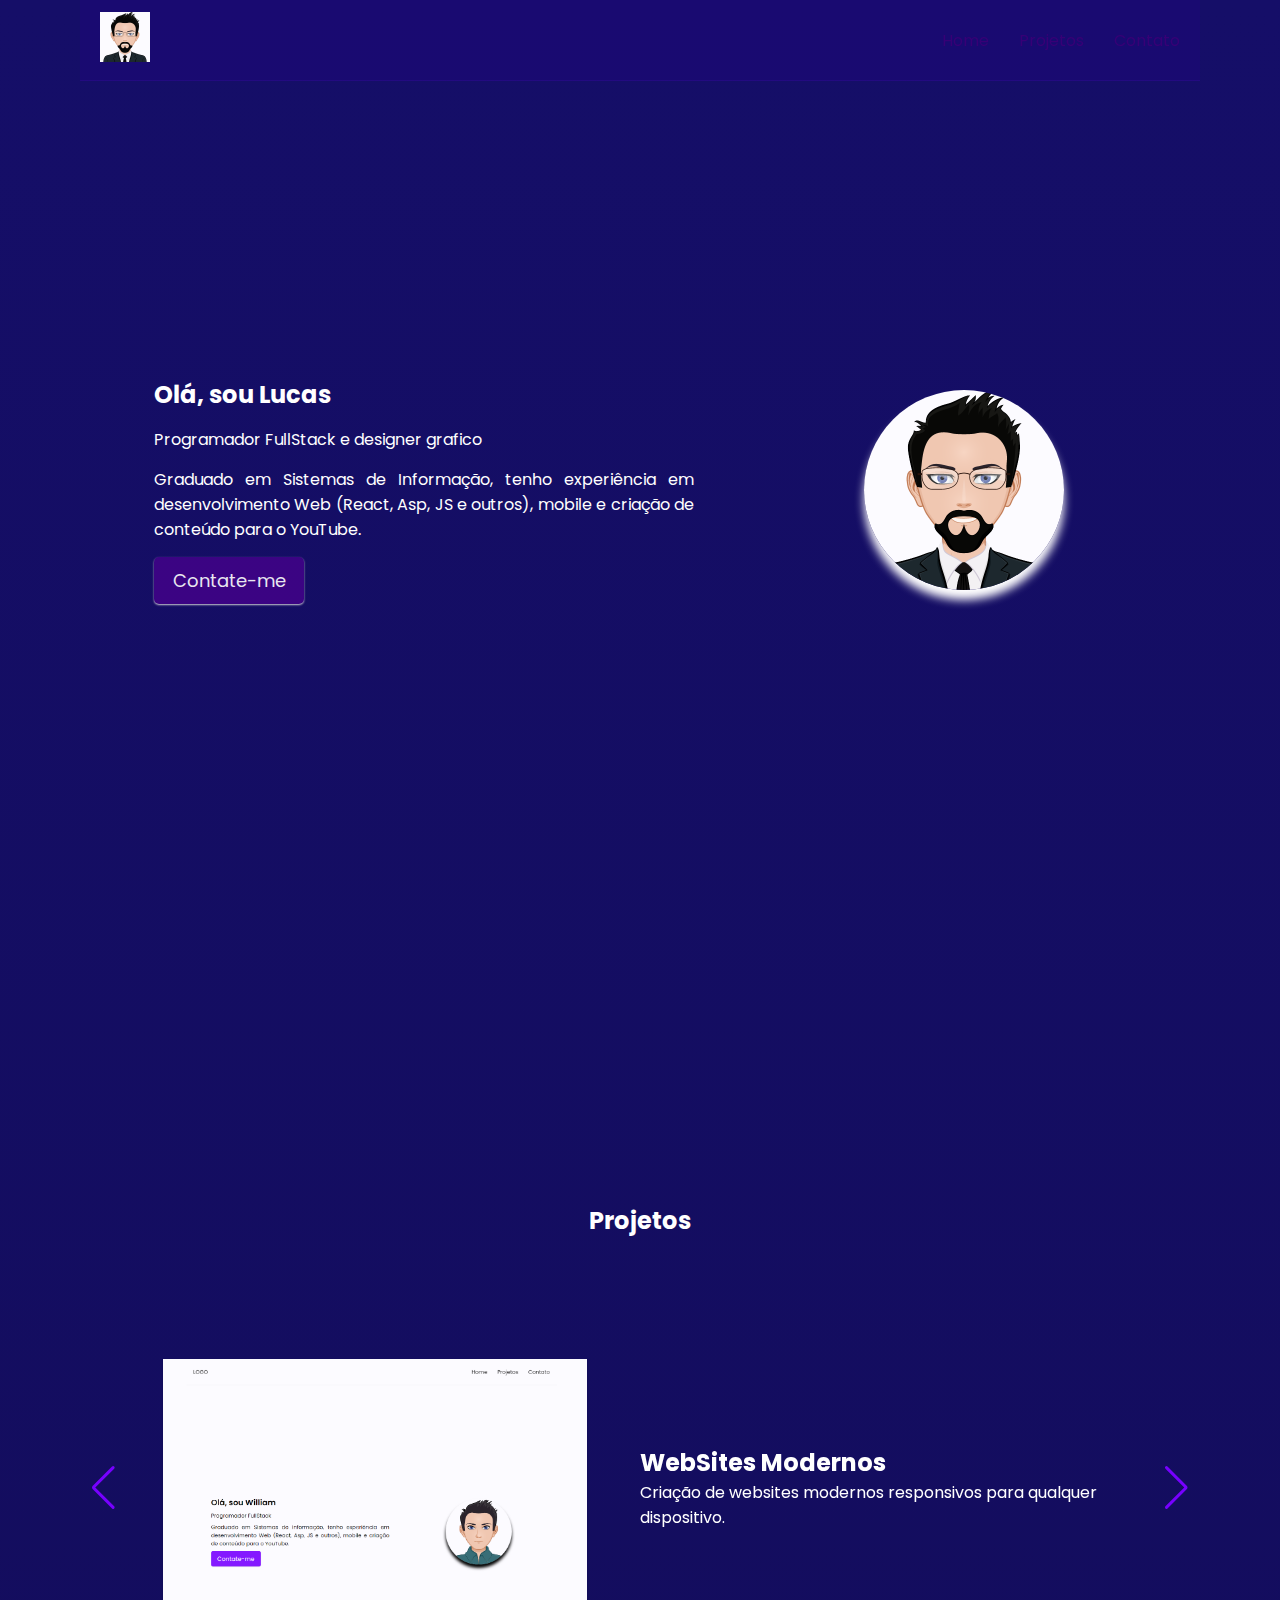
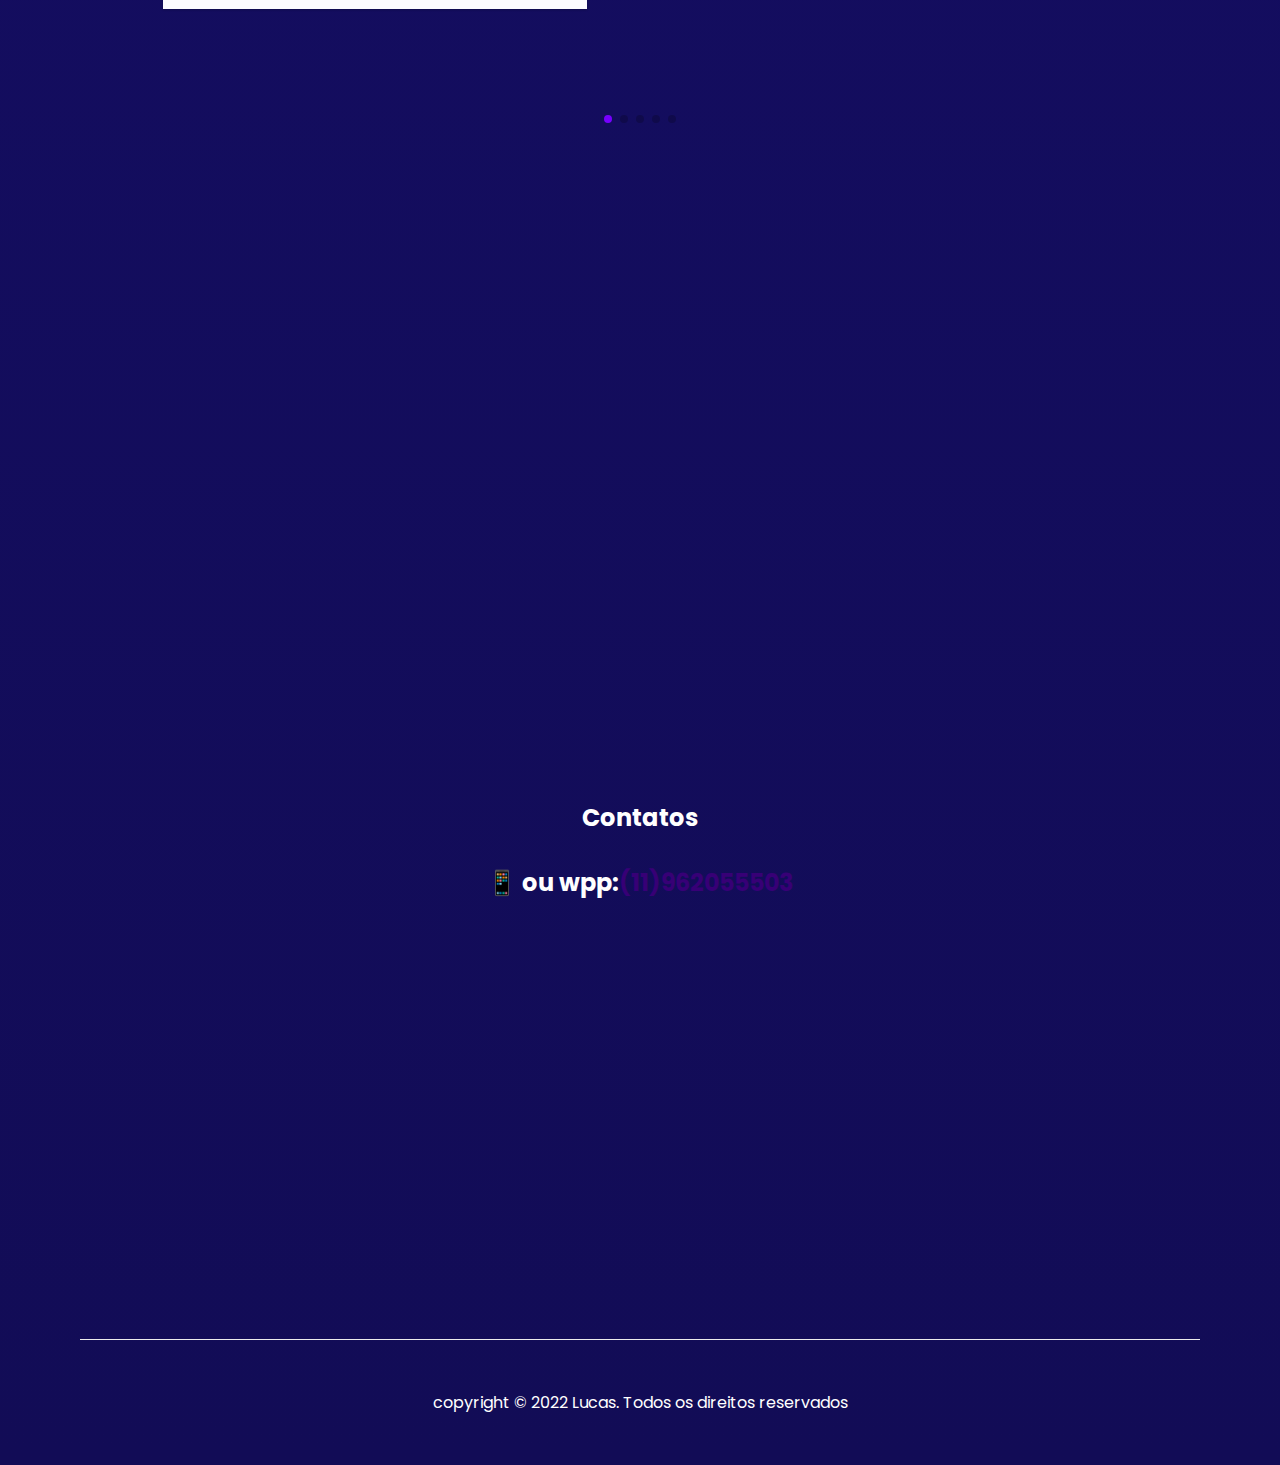
<file: portfolio/index.html>
<!DOCTYPE html>
<html lang="PT-BR">
<head>
  <meta charset="UTF-8">
  <meta http-equiv="X-UA-Compatible" content="IE=edge">
  <meta name="viewport" content="width=device-width, initial-scale=1.0">
  <link
      rel="stylesheet"
      href="https://unpkg.com/swiper/swiper-bundle.min.css"
    />
  <link rel="stylesheet" href="style.css">
  <title>Lucas</title>
</head>
<body>
  <main>
    <!-- HEADER -->
    <header>
      <div class="logo">
        <img class="logo" src="./img/xavatar.png" alt="" srcset="">
      </div>
      <div class="menu">
        <nav class="nav-list">
            <a href="#home">Home</a>
            <a href="#projects">Projetos</a>
            <a href="#contact">Contato</a>
        </nav>
      </div>
    </header>  
    
    <!-- HOME -->
    <section id="home">
      <div class="home-info">
        <h2>Olá, sou Lucas</h2>
        <span class="home-position">Programador FullStack e designer grafico </span>
        
        <span class="home-resume">
          Graduado em Sistemas de Informação, 
          tenho experiência em desenvolvimento Web
          (React, Asp, JS e outros), mobile e criação de conteúdo para o YouTube.
        </span>

        <button>
          <a href="#contact">Contate-me</a>
        </button>
      </div>
      <div class="home-img">
        <img src="./img/xavatar.png" alt="Foto de perfil">
        
      </div>
    </section>

    <!-- PROJECTS -->

    <section id="projects">
      <h2>Projetos</h2>
      <div class="swiper mySwiper">
        <div class="swiper-wrapper">
          <div class="swiper-slide">
            <div class="project-img">
              <img src="./img/site.png" alt="Foto de um site">
            </div>
            <div class="project-info">
              <h2>WebSites Modernos</h2>
              <p>Criação de websites modernos responsivos para qualquer dispositivo.</p>
            </div>
          </div>
          <div class="swiper-slide">
            <div class="project-img">
              <img src="./img/shop.png" alt="Foto de uma loja online">
            </div>
            <div class="project-info">
              <h2>E-commerce</h2>
              <p>Criação de lojas online de qualquer produto.</p>
            </div>
          </div>
          <div class="swiper-slide">
            <div class="project-img">
              <img src="./img/sistema.png" alt="Foto de um sistema">
            </div>
            <div class="project-info">
              <h2>Sistemas completos</h2>
              <p>Criação de sistemas completos desde o back-end até o front-end.</p>
             
            </div>

            

          </div>



          <div class="swiper-slide">
            <div class="project-img">
              <img src="./img/shop.png" alt="Foto do designer grafico<">
            </div>
      
          </div>
          <div class="swiper-slide">
            <div class="project-img">
              <img src="./img/sistema.png" alt="Foto de um sistema">
            </div>
            <div class="project-info">
              <h2>designer grafico</h2>
              <p>nós fazer logotipos de montagens e muito mais</p>
             
            </div>

            

          </div>
        </div>
      
      <div class="swiper-button-next"></div>
      <div class="swiper-button-prev"></div>
      <div class="swiper-pagination"></div>
    </div>
  </section>





  <!-- CONTACT -->

  <section id="contact">
    <h2>Contatos</h2>
    <h2 >📱 ou wpp:<a  class="wpp"href="https://api.whatsapp.com/send?phone=5511962055503&text=Oi%20vim%20pelo%20seu%20portif%C3%B3lio">(11)962055503</a></h2>
  </section>

  <footer>
    copyright © 2022  Lucas. Todos os direitos reservados
  </footer>
  </main>  

  <script src="https://unpkg.com/swiper/swiper-bundle.min.js"></script>
  <script src="script.js"></script>
</body>
</html>
</file>
<file: portfolio/style.css>
@import url('https://fonts.googleapis.com/css2?family=Poppins:wght@400;500;600&family=Roboto:wght@100;300;400;500;700;900&family=Source+Sans+Pro:wght@200;300;400;600;700;900&display=swap');

/* INITIALS */

* {
  margin: 0;
  padding: 0;
  box-sizing: border-box;
  font-family: 'Poppins', sans-serif;
  position: relative;
}

html {
  scroll-behavior: smooth;
 
}





body {
  color: rgb(255, 255, 255);
  display: flex;
  justify-content: center;
  
  background: linear-gradient(0, #120c56, #150e68);
}

body::-webkit-scrollbar {
  width: 6px;
}
body::-webkit-scrollbar-thumb {
  border-radius: 10px;
 
    
  }
  
   

  

main {
  width: 1120px;
}

/* HEADER */

header {
  display: flex;
  align-items: center;
  justify-content: space-between;
  padding: 5px 20px;
  height: 80px;
  position: fixed;
  top: 0;
  z-index: 999;
  background-color: #2403884b;
  box-shadow: 0 1px 0 #4c00c644;
  max-width: 1120px;
  width: 100%;
  color: #7700ff;
}

.nav-list {
  display: flex;
  gap: 30px;
}

a {
  cursor: pointer;
  text-decoration: none;
  color: #370076;
  
}

a:hover{
  color: #7700ff;
}

/* HOME */

section#home {
  height: calc(100vh + 80px);
  display: flex;
  align-items: center;
  justify-content: space-around;
  padding: 5px 20px;
  width: 100%;
}

.home-info {
  width: 50%;
  display: flex;
  flex-direction: column;
  gap: 15px;
  text-align: justify;
}

.home-info button {
  border: none;
  width: 150px;
  padding: 10px;
  background-color: #400387;
  color: white;
  font-size: 18px;
  cursor: pointer;
  opacity: 0.9;
  border-radius: 5px;
}

.home-info button a{
  color: white;
}

.home-info button:hover{
  opacity: 1;
}

.home-img {
  width: 30%;
  display: flex;
  align-items: center;
  justify-content: center;
}

.home-img img {
  width: 200px;
  height: 200px;
  animation: float 5s ease-in-out infinite;
  box-shadow: 0 10px 10px;
  border-radius: 50%;
}

@keyframes float {
  0%, 100% {
    transform: translateY(0);
  }
  50% {
    transform: translateY(-30px);
  }
}

/* PROJECTS */

section#projects {
  height: calc(100vh + 80px);
  width: 100%;
  display: flex;
  align-items: center;
  flex-wrap: wrap;
  align-content: center;
  justify-content: center;
}

.project-img {
  width: 50%;
}

.project-img img {
  box-shadow: 0 1px 2px #0003;
  object-fit: cover;
  width: 80%;
}

.project-info {
  width: 50%;
  display: flex;
  flex-direction: column;
  text-align: start;
}

.swiper {
  width: 95vw;
  height: 500px;
}

.swiper-slide {
  text-align: center;
  display: flex;
  justify-content: center;
  align-items: center;
  padding: 0 30px;
}

.swiper-button-next, 
.swiper-button-prev {
  color: #7700ff;
}

.swiper-pagination-bullet-active {
  background-color: #7700ff ;
}


/* CONTACTS */

#contact {
  height: calc(100vh + 80px);
  width: 100%;
  display: flex;
  align-items: center;
  justify-content: center;
  flex-direction: column;
  gap: 30px;
}

#contact form {
  display: flex;
  flex-direction: column;
  gap: 10px;
  max-width: 400px;
  width: 100%;
  padding: 5px 20px;
}

input, textarea, button {
  box-shadow: 0 1px 2px #ddd;
  border: none;
  padding: 10px;
  border-radius: 5px;
  outline: none;
  resize: none;
}

#contact form button {
  background-color: #7700ff;
  color: white;
  font-size: 18px;
  cursor: pointer;
  opacity: 0.9;
}

#contact form button:hover{
  opacity: 1;
}

/* FOOTER */

footer {
  box-shadow: 0px -1px 0px 0px #ececec;
  padding: 50px;
  text-align: center;
}

/* MOBILE */

@media (max-width: 450px) {
  header {
    justify-content: center;
  }
  
 

  section#home {
    flex-direction: column-reverse;
    justify-content: center;
  }

  .home-info, .home-img {
    width: 100%;
    padding: 10px;
  }

  .swiper-slide {
    flex-direction: column-reverse;
    gap: 30px;
  }

  .project-img {
    width: 100%;
  }
 
  .project-info {
    width: 80%;
  }
}

h2 a.wpp:hover{
  
  color: #7700ff;
}



body {
  margin: 0;
  min-height: 100vh; 
  display: flex;
  justify-content: center;
  align-items: center;
}

.container {
  height: 300px;
  width: 400px;
  display: flex;
  justify-content: center;
  align-items: center;
  background-color: #F2F2B6;
}

img.logo{
  width: 50px;
 
}
</file>
